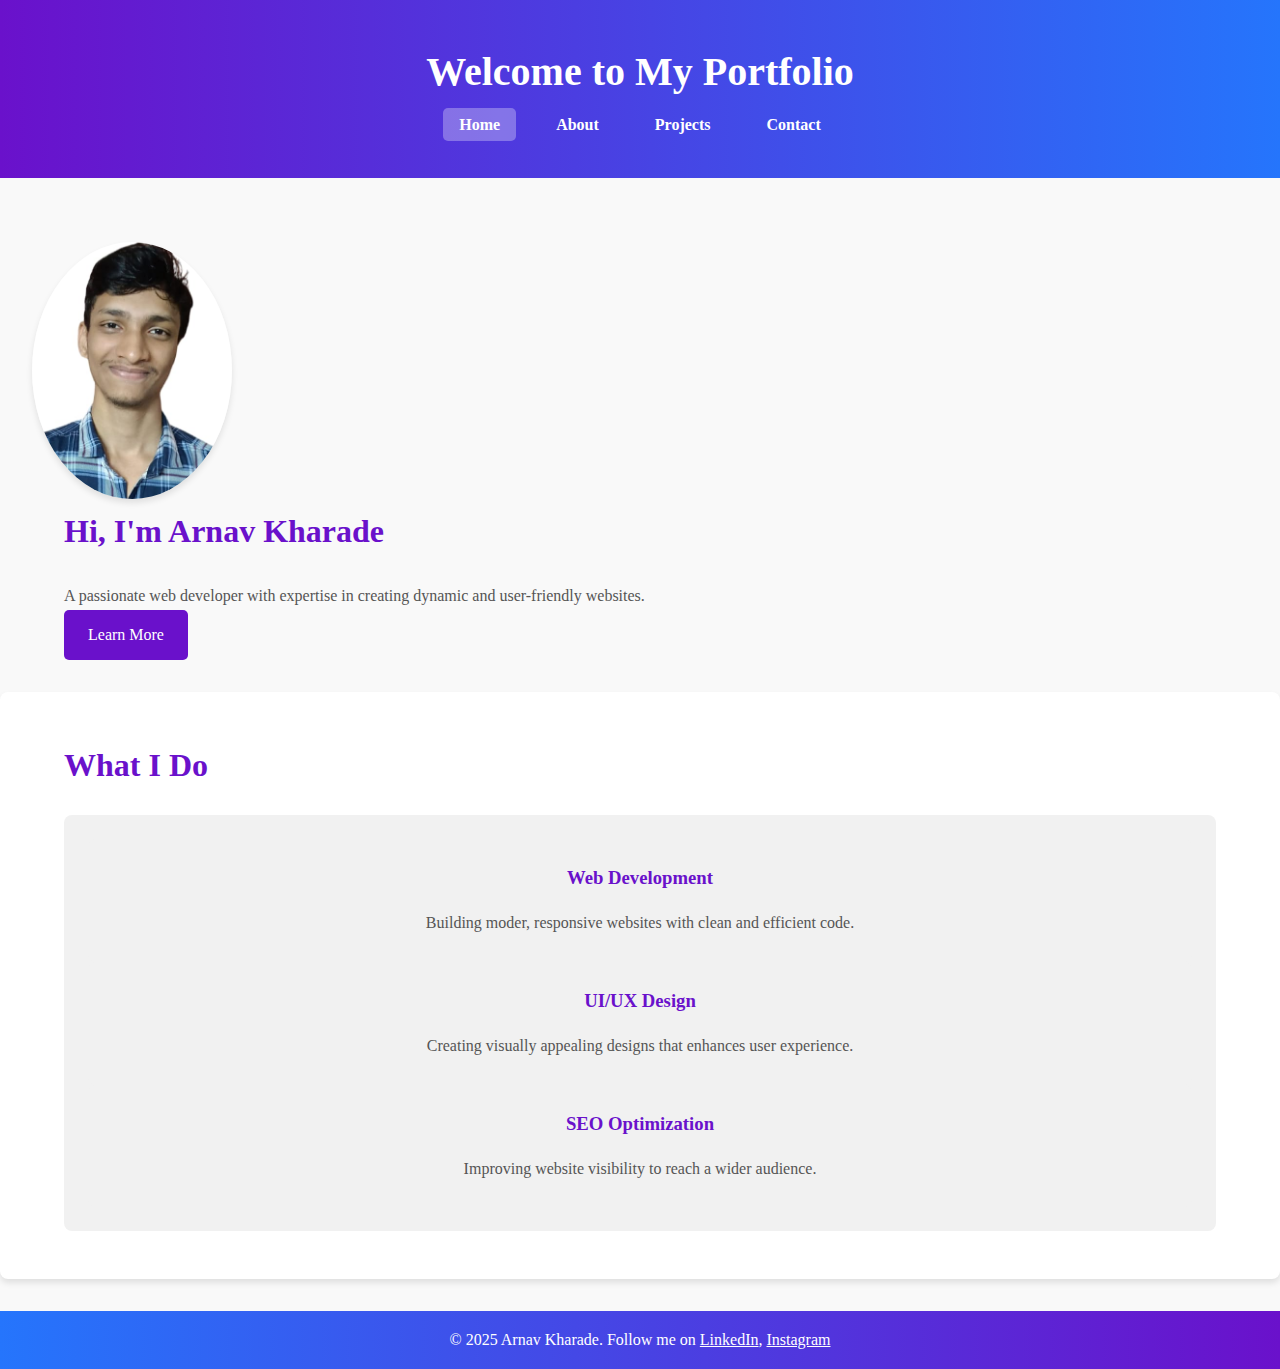
<file: index.html>
<!DOCTYPE html>
<html lang="en">
<head>
  <meta charset="UTF-8">
  <meta name="viewport" content="width=device-width, initial-scale=1.0">
  <title>Portfolio - Home</title>
  <link rel="stylesheet" href="/style.css">
</head>
<body>
  <header>
    <div class="container">
      <h1>Welcome to My Portfolio</h1>
      <nav>
        <ul>
          <li><a href="/index.html" class="active">Home</a></li>
          <li><a href="/about.html">About</a></li>
          <li><a href="/projects.html">Projects</a></li>
          <li><a href="/contact.html">Contact</a></li>
        </ul>
      </nav>
    </div>
  </header>
  <main>
    <section class="hero">
      <div class="containers">
        <img src="/ProfilePhoto.jpg" alt="Your Profile Image" class="profile-image">
        <div>
          <h2>Hi, I'm Arnav Kharade</h2>
          <p>A passionate web developer with expertise in creating dynamic and user-friendly websites.</p>
          <a href="/about.html" class="btn">Learn More</a>
        </div>
      </div>
    </section>

    <section class="highlights">
      <div class="container">
        <h2>What I Do</h2>
        <div class="card">
          <div class="card">
            <h3>Web Development</h3>
            <p>Building moder, responsive websites with clean and efficient code.</p>
          </div>
          <div class="card">
            <h3>UI/UX Design</h3>
            <p>Creating visually appealing designs that enhances user experience.</p>
          </div>
          <div class="card">
            <h3>SEO Optimization</h3>
            <p>Improving website visibility to reach a wider audience.</p>
          </div>
        </div>
      </div>
    </section>
  </main>

  <footer>
    <p>&copy; 2025 Arnav Kharade. Follow me on <a href="https://www.linkedin.com/in/arnav-kharade-2a2208293/">LinkedIn</a>, <a href="https://www.instagram.com/arnavkharade_/">Instagram</a></p>
  </footer>
</body>
</html>
</file>
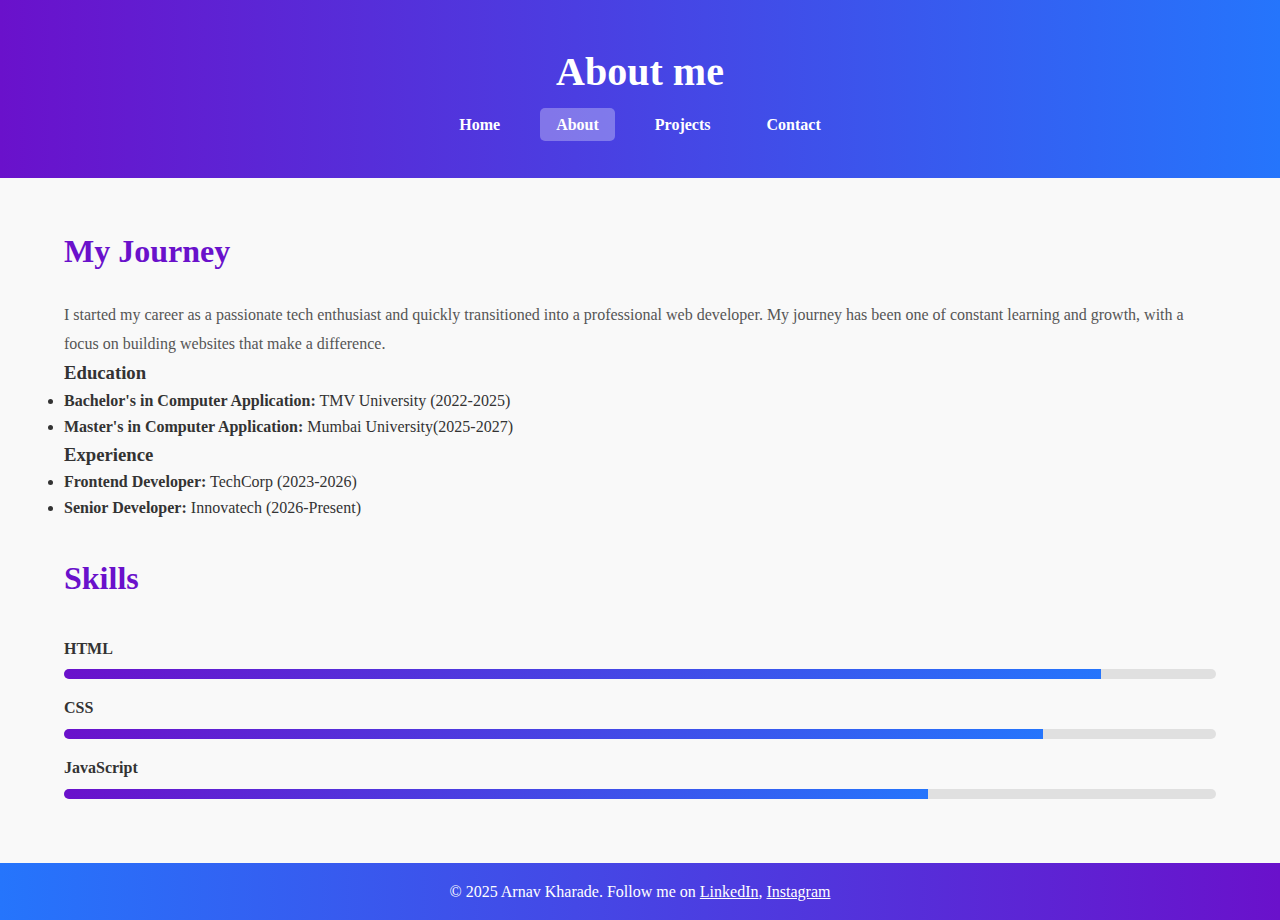
<file: about.html>
<!DOCTYPE html>
<html lang="en">
<head>
  <meta charset="UTF-8">
  <meta name="viewport" content="width=device-width, initial-scale=1.0">
  <title>Portfolio - About</title>
  <link rel="stylesheet" href="/style.css">
</head>
<body>
  <header>
    <div class="container">
      <h1>About me</h1>
      <nav>
        <ul>
          <li><a href="/index.html">Home</a></li>
          <li><a href="/about.html" class="active">About</a></li>
          <li><a href="/projects.html">Projects</a></li>
          <li><a href="/contact.html">Contact</a></li>
        </ul>
      </nav>
    </div>
  </header>

  <main>
   <section class="about">
    <div class="container">
      <h2>My Journey</h2>
      <p>
              I started my career as a
           passionate tech enthusiast and
           quickly transitioned into 
           a professional web developer.
              My journey has been one of
           constant learning and growth, with a 
           focus on building websites that make 
           a difference.  
      </p>

      <h3>Education</h3>
      <ul>
        <li><strong>Bachelor's in Computer Application:</strong> TMV University (2022-2025)</li>
        <li><strong>Master's in Computer Application:</strong> Mumbai University(2025-2027)</li>
      </ul>

      <h3>Experience</h3>
      <ul>
        <li><strong>Frontend Developer:</strong> TechCorp (2023-2026)</li>
        <li><strong>Senior Developer:</strong> Innovatech (2026-Present)</li>
      </ul>
    </div>
   </section>

   <section class="skills">
    <div class="container">
      <h2>Skills</h2>
      <div class="skill-bars">
        <div class="skill">
          <span>HTML</span>
          <div class="progress"><div class="progress-bar" style="width: 90%;"></div></div>
        </div>
        <div class="skill">
          <span>CSS</span>
          <div class="progress"><div class="progress-bar" style="width: 85%;"></div></div>
        </div>
        <div class="skill">
          <span>JavaScript</span>
          <div class="progress"><div class="progress-bar" style="width: 75%;"></div></div>
        </div>
      </div>
    </div>
   </section>
  </main>

  <footer>
    <p>&copy; 2025 Arnav Kharade. Follow me on <a href="https://www.linkedin.com/in/arnav-kharade-2a2208293/">LinkedIn</a>, <a href="https://www.instagram.com/arnavkharade_/">Instagram</a></p>
  </footer>
</body>
</html>
</file>
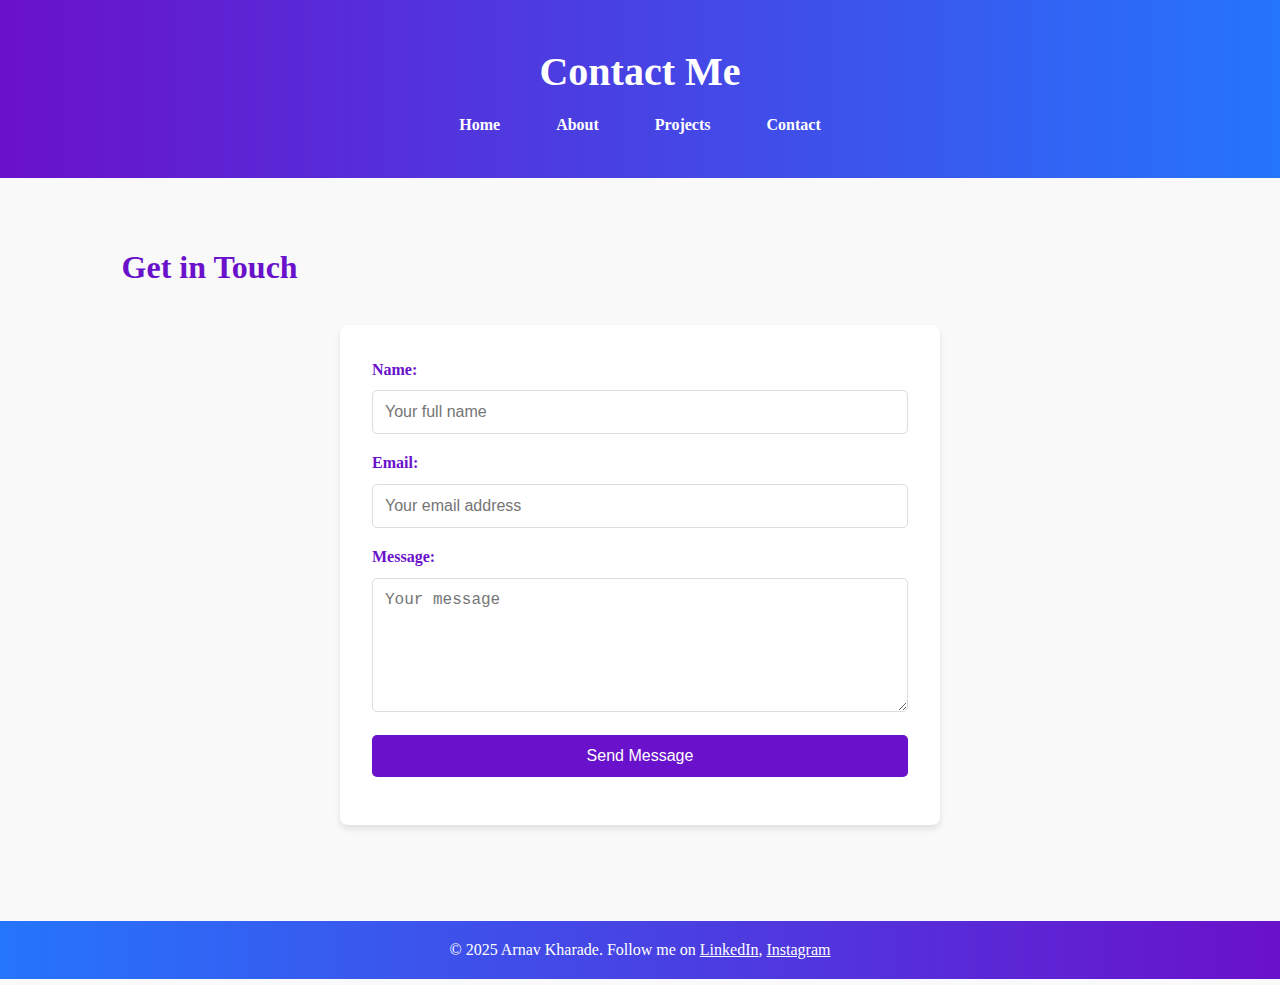
<file: contact.html>
<!DOCTYPE html>
<html lang="en">
<head>
  <meta charset="UTF-8">
  <meta name="viewport" content="width=device-width, initial-scale=1.0">
  <title>Portfolio - Contact</title>
  <link rel="stylesheet" href="/style.css">
</head>
<body>
  <header>
    <div class="container">
      <h1>Contact Me</h1>
      <nav>
        <ul>
          <li><a href="/index.html">Home</a></li>
          <li><a href="/about.html">About</a></li>
          <li><a href="/projects.html">Projects</a></li>
          <li><a href="/contact.html">Contact</a></li>
        </ul>
      </nav>
    </div>
  </header>

  <main>
    <section class="container">
      <div class="container">
        <h2>Get in Touch</h2>
        <form action="/index.html" method="post">
          <label for="name">Name:</label>
          <input type="text" id="name" name="name" placeholder="Your full name" required>

          <label for="email">Email:</label>
          <input type="email" id="email" name="email" placeholder="Your email address" required>

          <label for="message">Message:</label>
          <textarea id="message" name="message" placeholder="Your message" rows="6" required></textarea>

          <button type="submit" class="btn">Send Message</button>
        </form>
      </div>
    </section>
  </main>

  <footer>
    <p>&copy; 2025 Arnav Kharade. Follow me on <a href="https://www.linkedin.com/in/arnav-kharade-2a2208293/">LinkedIn</a>, <a href="https://www.instagram.com/arnavkharade_/">Instagram</a></p>
  </footer>
</body>
</html>
</file>
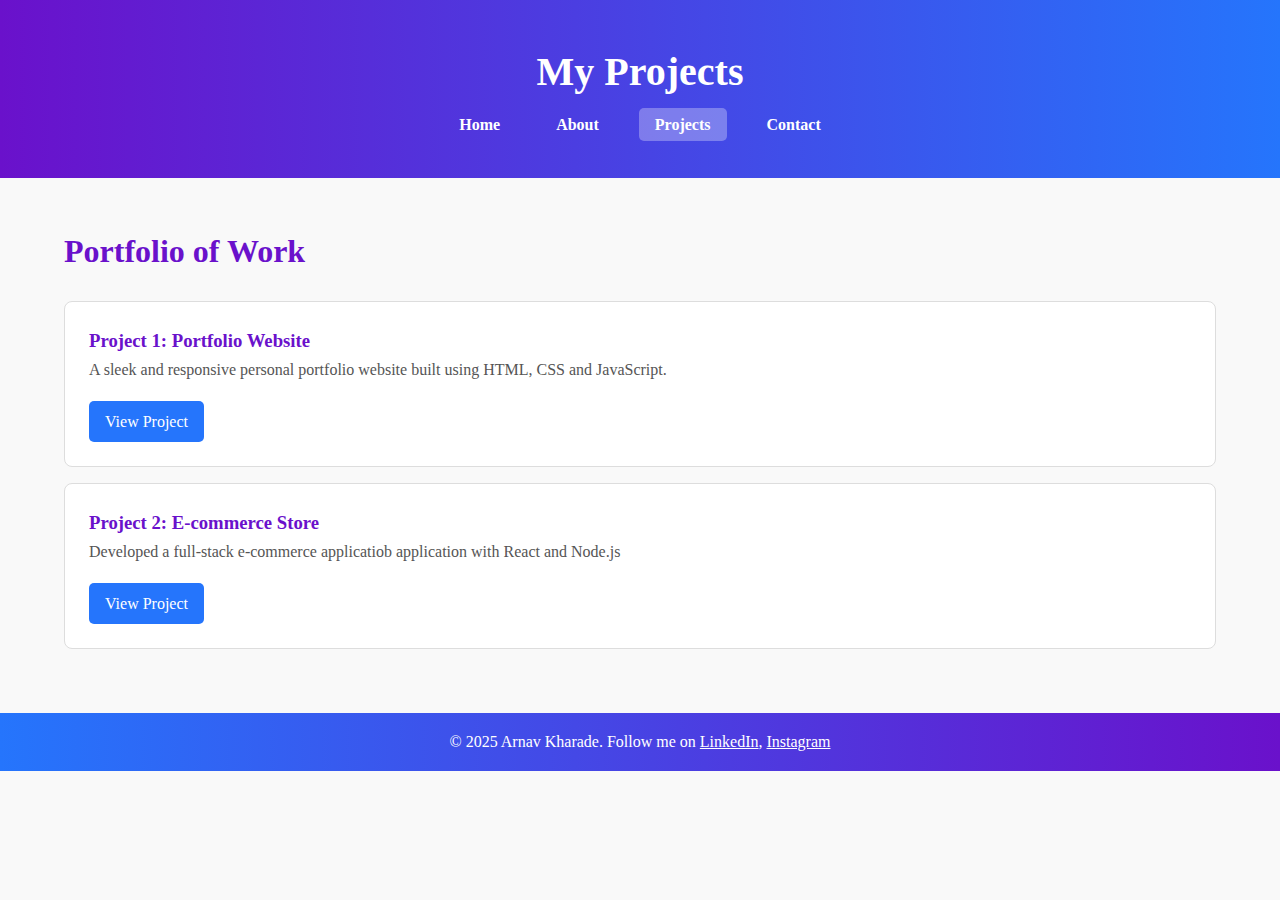
<file: projects.html>
<!DOCTYPE html>
<html lang="en">
<head>
  <meta charset="UTF-8">
  <meta name="viewport" content="width=device-width, initial-scale=1.0">
  <title>Portfolio - Projects</title>
  <link rel="stylesheet" href="/style.css">
</head>
<body>
  <header>
    <div class="container">
      <h1>My Projects</h1>
      <nav>
        <ul>
          <li><a href="/index.html">Home</a></li>
          <li><a href="/about.html">About</a></li>
          <li><a href="/projects.html" class="active">Projects</a></li>
          <li><a href="/contact.html">Contact</a></li>
        </ul>
      </nav>
    </div>
  </header>

  <main>
    <section class="projects">
      <div class="container">
        <h2>Portfolio of Work</h2>
        <ul>
          <li>
            <h3>Project 1: Portfolio Website</h3>
            <p>A sleek and responsive personal portfolio website built using HTML, CSS and JavaScript.</p>
            <a href="/Test6.html" class="btn">View Project</a>
          </li>
          <li>
            <h3>Project 2: E-commerce Store</h3>
            <p>Developed a full-stack e-commerce applicatiob application with React and Node.js</p>
            <a href="/Test7.html" class="btn">View Project</a>
          </li>
        </ul>
      </div>
    </section>
  </main>

  <footer>
    <p>&copy; 2025 Arnav Kharade. Follow me on <a href="https://www.linkedin.com/in/arnav-kharade-2a2208293/">LinkedIn</a>, <a href="https://www.instagram.com/arnavkharade_/">Instagram</a></p>
  </footer>
</body>
</html>
</file>
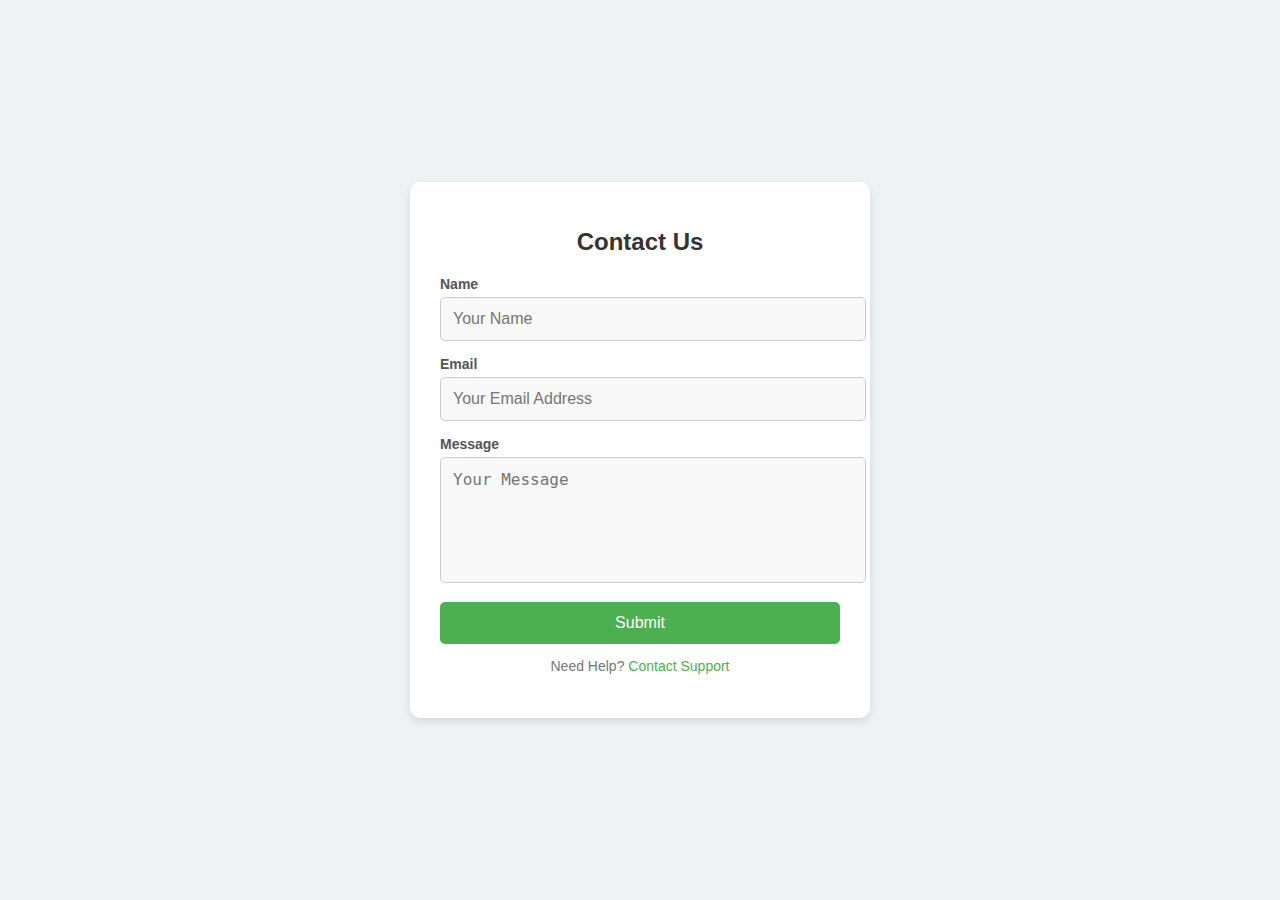
<file: Test7.html>
<!DOCTYPE html>
<html>
<head>
 <title>Test 7</title>
</head>
<style>
 body {
  font-family: 'Arial', sans-serif;
  background-color: #eef2f3;
  margin: 0;
  padding: 0;
  display: flex;
  justify-content: center;
  align-items: center;
  height: 100vh;
 }

 .contact-form {
  background: #fff;
  padding: 30px;
  border-radius: 10px;
  box-shadow: 0 4px 8px rgba(0, 0, 0, 0.1);
  max-width: 400px;
  width: 100%; 
 }

.contact-form h1 {
text-align: center;
font-size: 24px;
color: #333;
margin-bottom: 20px;
}

.contact-form label {
  display: block;
  font-weight: bold;
  margin-bottom: 5px;
  font-size: 14px;
  color: #555;
}

.contact-form input,
.contact-form textarea {
  width: 100%;
  padding: 12px;
  margin-bottom: 15px;
  border: 1px solid #ccc;
  border-radius: 5px;
  font-size: 16px;
  outline: none;
  background: #f9f9f9;
  transition: all 0.3s ease;
}

.contact-form input:focus
.contact-form textarea:focus {
  border-color: #4CAF50;
  background: #fff;
}

.contact-form textarea {
  resize: none;
  height: 100px;
}

.contact-form button {
  width: 100%;
  padding: 12px;
  background-color: #4CAF50;
  border: none;
  border-radius: 5px;
  font-size: 16px;
  color: #fff;
  cursor: pointer;
  transition: background-color 0.3s ease;
}

.contact-form p {
  text-align: center;
  font-size: 14px;
  color: #777;
}

.contact-form p a {
  color: #4CAF50;
  text-decoration: none;
}
 .contact-form p a:hover {
  text-decoration: underline;
 }
</style>
<body>
  <div class="contact-form">
    <h1>Contact Us</h1>
    <form action="/Pract7(1).html"method="post">
    <label for="name">Name</label>
    <input type="text" id="name" name="name" placeholder="Your Name" required>
    <label for="email">Email</label>
    <input type="email" id="email" name="email" placeholder="Your Email Address" required>
    <label for="message">Message</label>
    <textarea name="message" id="message" name="message" placeholder="Your Message" required></textarea>
    <button type="submit">Submit</button>
  </form>
  <p>Need Help? <a href="/Practice1.html">Contact Support</a></p>
 </div>
</body>
</html>
</file>
<file: style.css>
/* General Styling */
* {
  margin: 0;
  padding: 0;
  box-sizing: border-box;
}

body {
  font-family: 'Roboto' Arial, sans-serif;
  line-height: 1.6;
  color: #333;
  background-color: #f9f9f9;
}

.container {
  width: 90%;
  max-width: 1200px;
  margin: 0 auto;
  padding: 1rem 0;
}

/* Header Styling*/
header {
  background: linear-gradient(to right, #6a11cb, #2575fc);
  color: #fff;
  padding: 1.5rem 0;
  text-align: center;
}

header h1 {
  font-size: 2.5rem;
  margin-bottom: 0.5rem;
}

nav ul {
list-style: none;
display: flex;
justify-content: center;
gap: 1.5rem;
}

nav ul li a {
  color: #fff;
  text-decoration: none;
  font-weight: bold;
  padding: 0.5rem 1rem;
  border-radius: 5px;
  transition: background-color 0.3s;
}

nav ul li a.active, nav ul li a:hover {
  background-color: rgba(255, 255, 255, 0.3);
}

/* Main Section Styling */
main {
  margin: 2rem 0;
}

main h2 {
  font-size: 2rem;
  color: #6a11cb;
  margin-bottom: 1.5rem;
}

main p {
  font-size: 1rem;
  color: #555;
  line-height: 1.8;
}

/* Hero Section */
.hero {
  display: flex;
  align-items: center;
  justify-content: space-between;
  flex-wrap: wrap;
  padding: 2rem 0;
}

.hero .profile-image {
  max-width: 200px;
  border-radius: 50%;
  box-shadow: 0 4px 6px rgba(0, 0, 0, 0.1);
}

.hero div {
  flex: 1;
  padding-left: 2rem;
}

.hero h2{
  font-size: 2rem;
}

.hero .btn {
  display: inline-block;
  background: #6a11cb;
  color: #fff;
  text-decoration: none;
  padding: 0.75rem 1.5rem;
  border-radius: 5px;
  transition: background 0.3s;
}

.hero .btn:hover {
background: #2575fc;
}

/* Highlights Section*/
.highlights {
  background-color: #fff;
  padding: 2rem 0;
  border-radius: 8px;
  box-shadow: 0 4px 6px rgba(0, 0, 0, 0.1);
}

.highlights .cards {
  display: flex;
  gap: 1.5rem;
  flex-wrap: wrap;
}

.highlights .card {
  flex: 1;
  min-width: 280px;
  padding: 1.5rem;
  background: #f1f1f1;
  border-radius: 8px;
  text-align: center;
  transition: transform 0.3s;
}

.highlights .cars:hover {
  transform: translateY(-10px);
}

.highlights .card h3{
  color: #6a11cb;
  margin-bottom: 1rem;
}

/* Skills Section*/
.skill-bars {
  margin-top: 2rem;
}

.skill {
  margin-bottom: 1rem;
}

.skill span {
  font-weight: bold;
}

.progress {
  background: #e0e0e0;
  height: 10px;
  border-radius: 5px;
  margin-top: 0.5rem;
  overflow: hidden;
}

.progress-bar {
  height: 100%;
  background: linear-gradient(to right, #6a11cb, #2575fc);
}

/* Projects Section*/
.projects ul {
  list-style: none;
  margin-top: 1.5rem;
}

.projects ul li {
  background: #fff;
  border: 1px solid #ddd;
  border-radius: 8px;
  padding: 1.5rem;
  margin-bottom: 1rem;
  transition: box-shadow 0.3s;
}

.projects ul li:hover {
  box-shadow: 0 4px 6px rgba(0, 0, 0, 0.1);
}

.projects ul li h3 {
  color: #6a11cb;
}

.projects ul li .btn {
  display: inline-block;
  background: #2575fc;
  color: #fff;
  text-decoration: none;
  padding: 0.5rem 1rem;
  border-radius: 5px;
  margin-top: 1rem;
  transition: background 0.3s;
}

.projects ul li .btn:hover {
  background: #6a11cb;
}

/* Contact Form*/
form {
  background: #fff;
  padding: 2rem;
  border-radius: 8px;
  box-shadow: 0 4px 6px rgba(0, 0, 0, 0.1);
  max-width: 600px;
  margin: 2rem auto;
}

form label {
  font-weight: bold;
  color: #6a11cb;
  margin-bottom: 0.5rem;
  display: block;
}

form input, form textarea, form button {
  width: 100%;
  padding: 0.75rem;
  margin-bottom: 1rem;
  border: 1px solid #ddd;
  border-radius: 5px;
  font-size: 1rem;
}

form input:focus, form textarea:focus {
  border-color: #6a11cb;
  outline: none;
  box-shadow: 0 0 5px rgba(106, 17, 203, 0.5);
}

form button {
  background: #6a11cb;
  color: #fff;
  border: none;
  cursor: pointer;
  transition: background 0.3s;
}

form button:hover {
  background: #2575fc;
} 

/* Footer Styling */
footer {
  background: linear-gradient(to right, #2575fc, #6a11cb);
  color: #fff;
  text-align: center;
  padding: 1rem 0;
  margin-top: 2rem;
}

footer a{
  color: #fff;
  text-decoration: underline;
  transition: color 0.3s;
}

footer a:hover {
  color: #fff;
  text-decoration: none;
}
</file>
